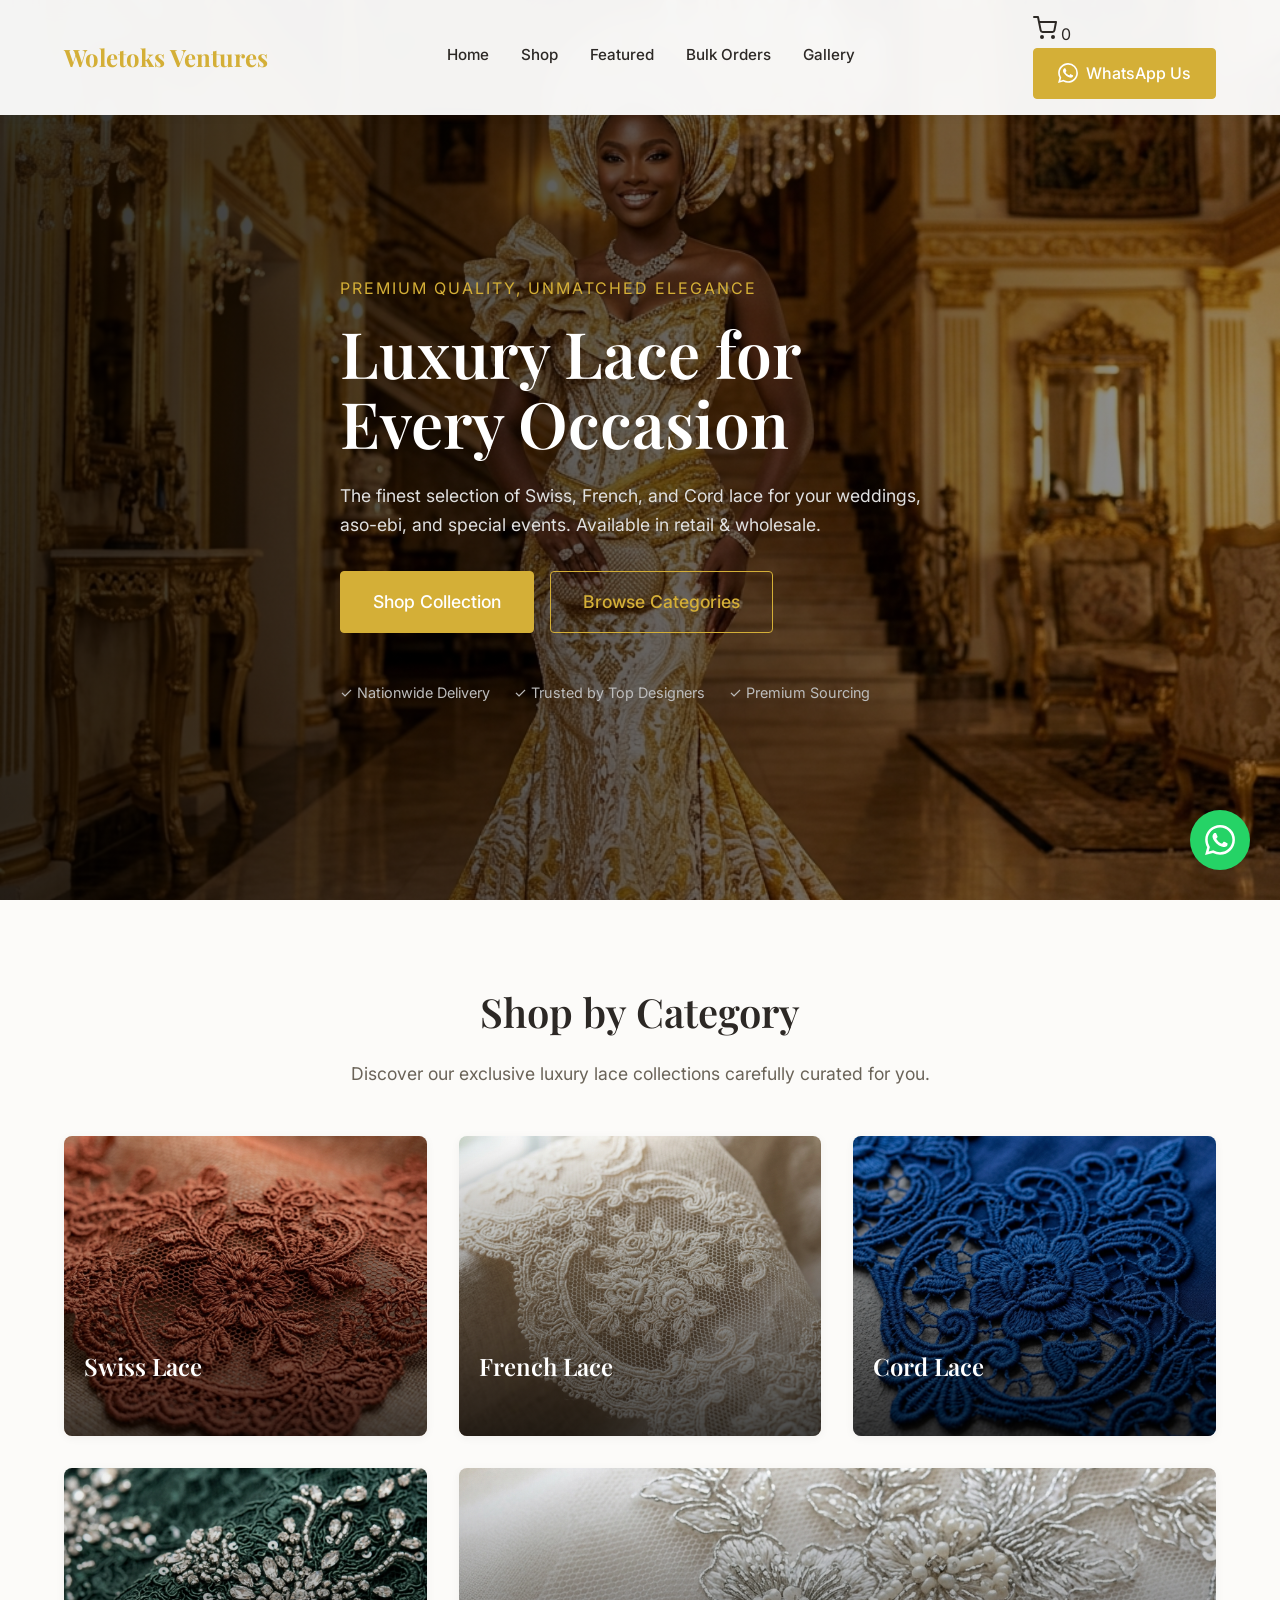
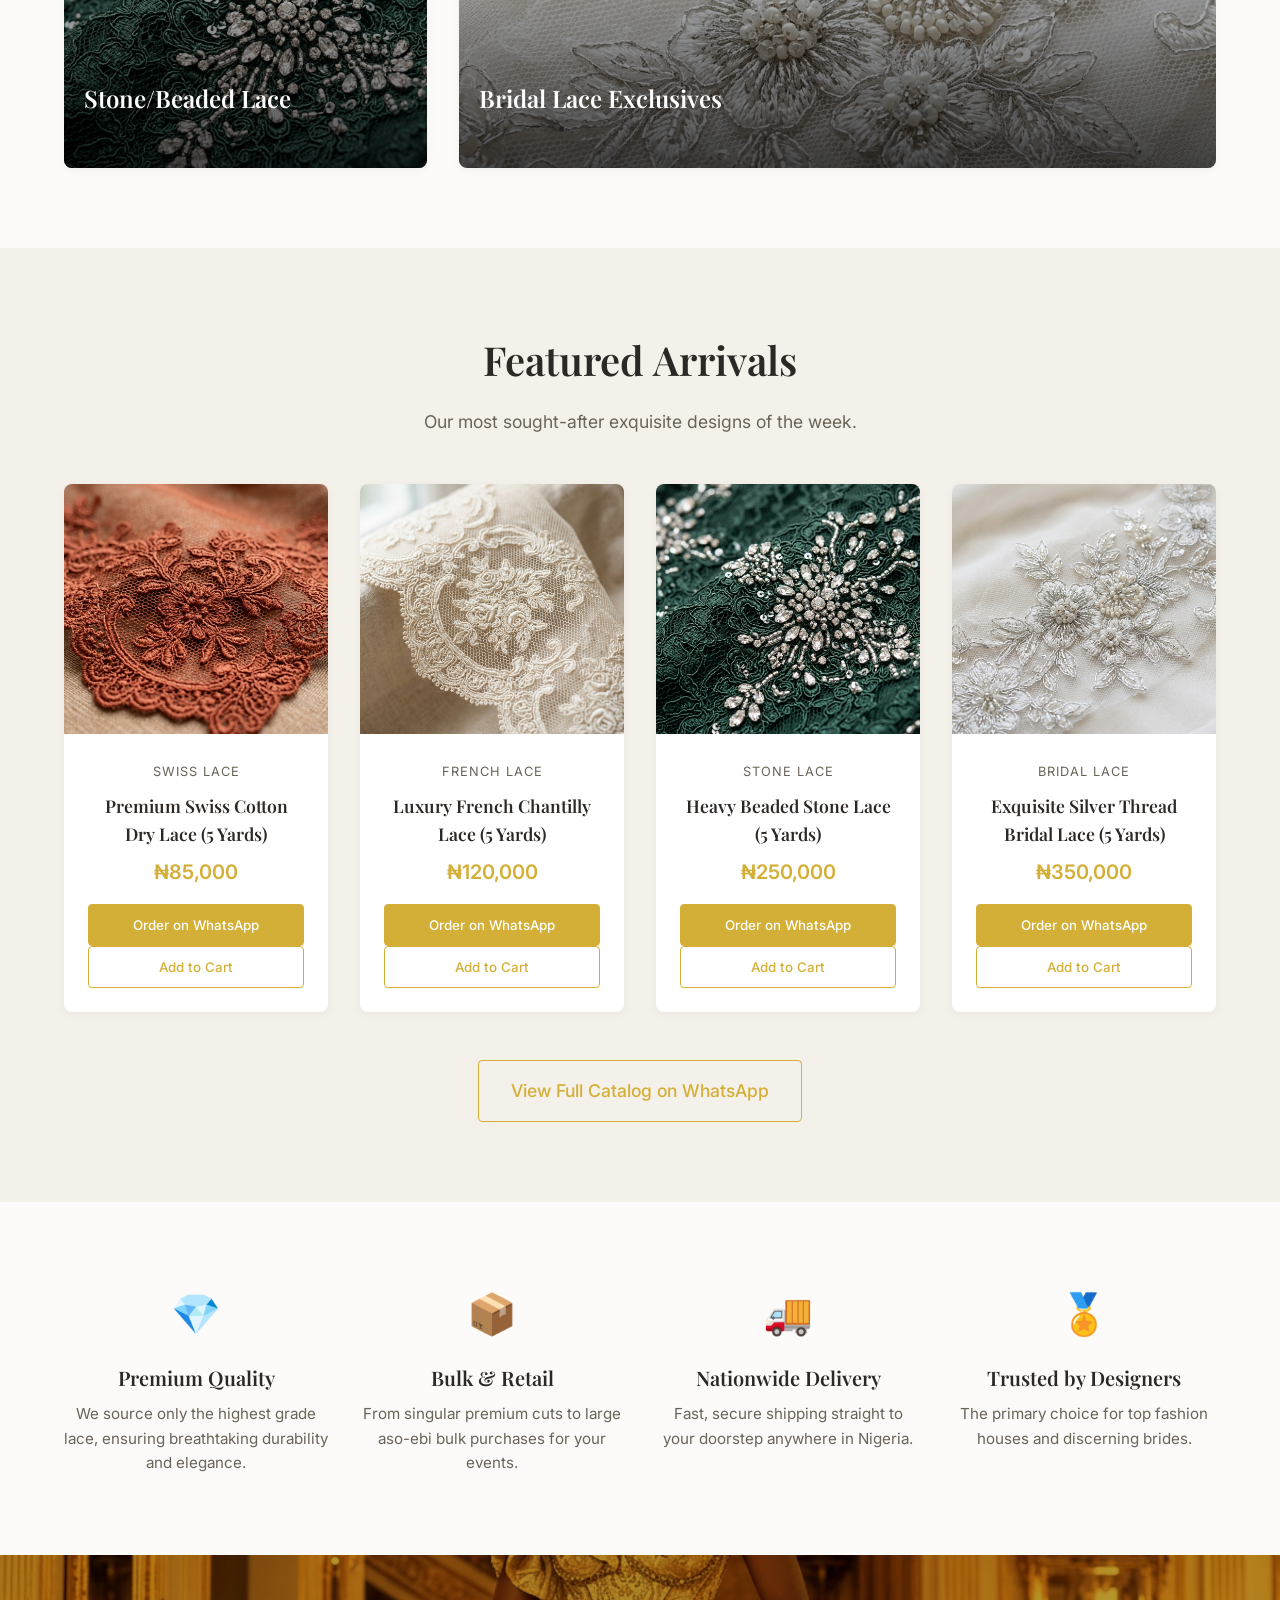
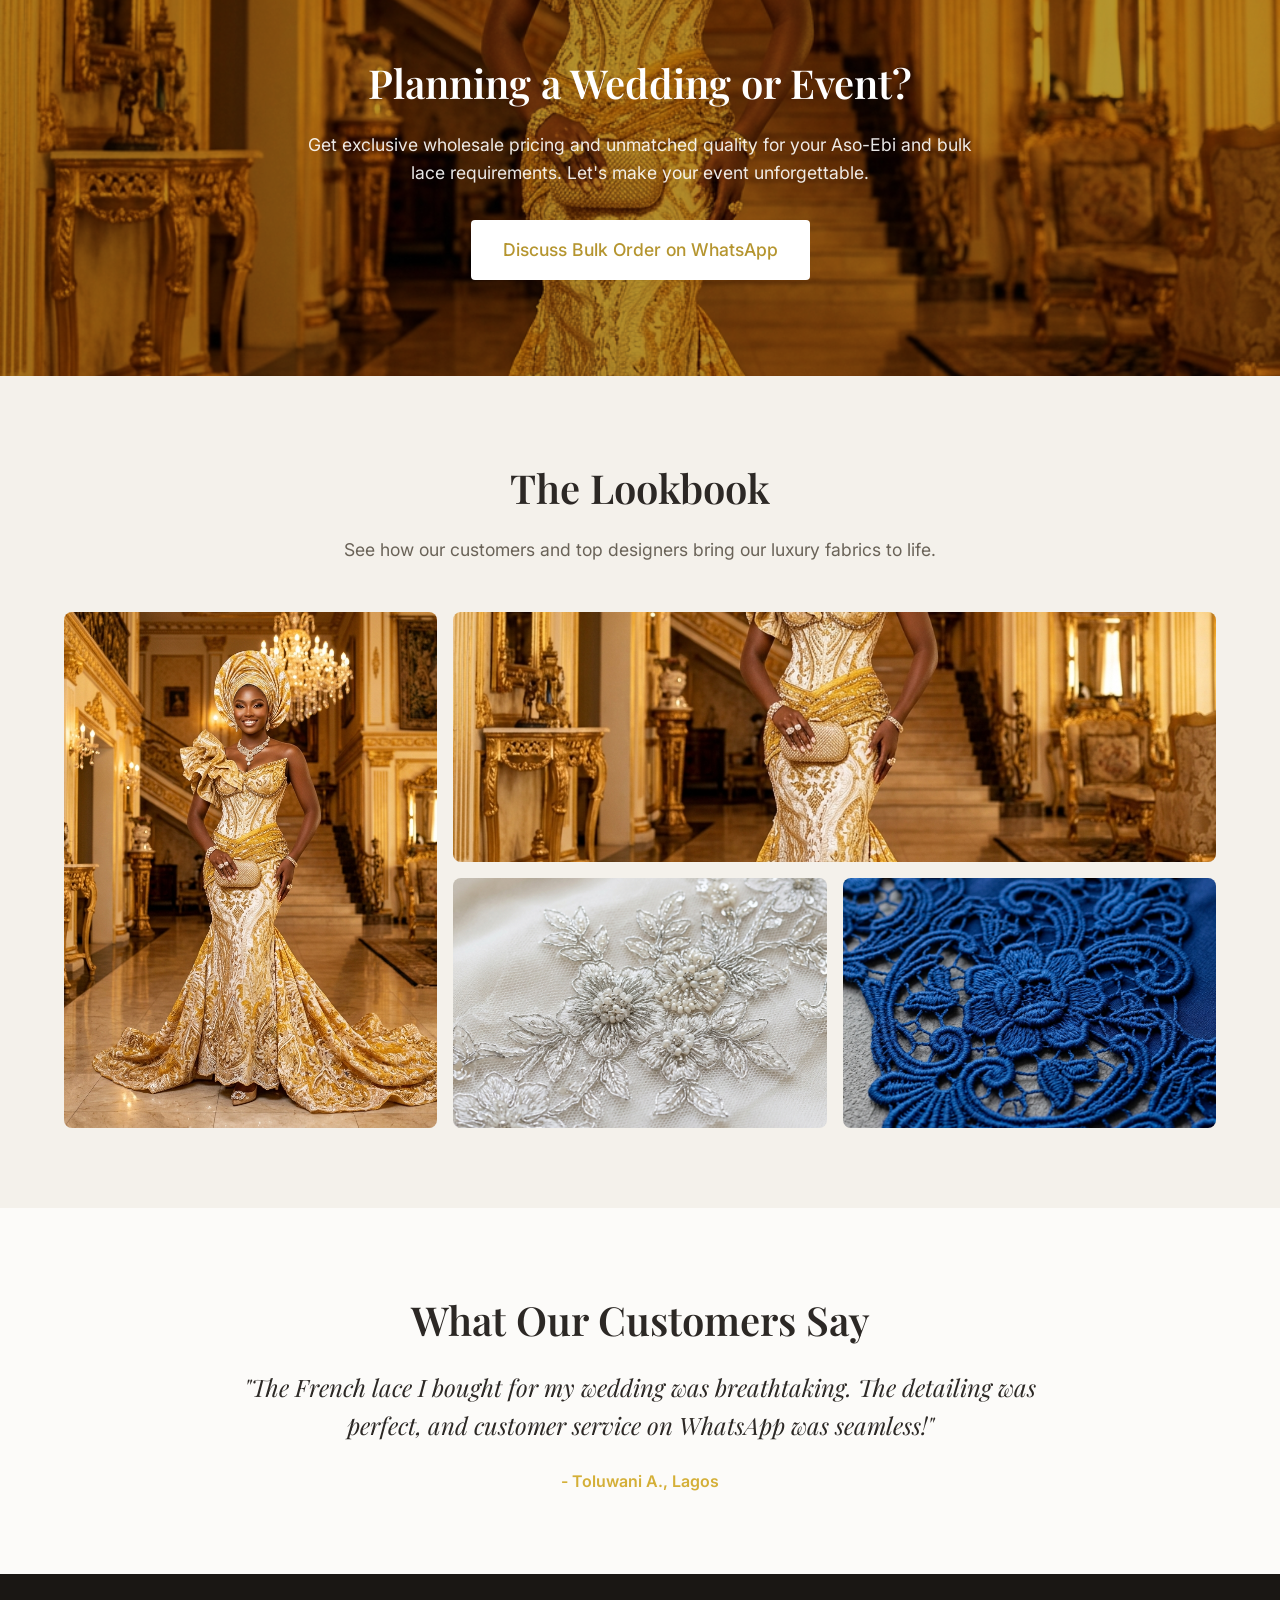
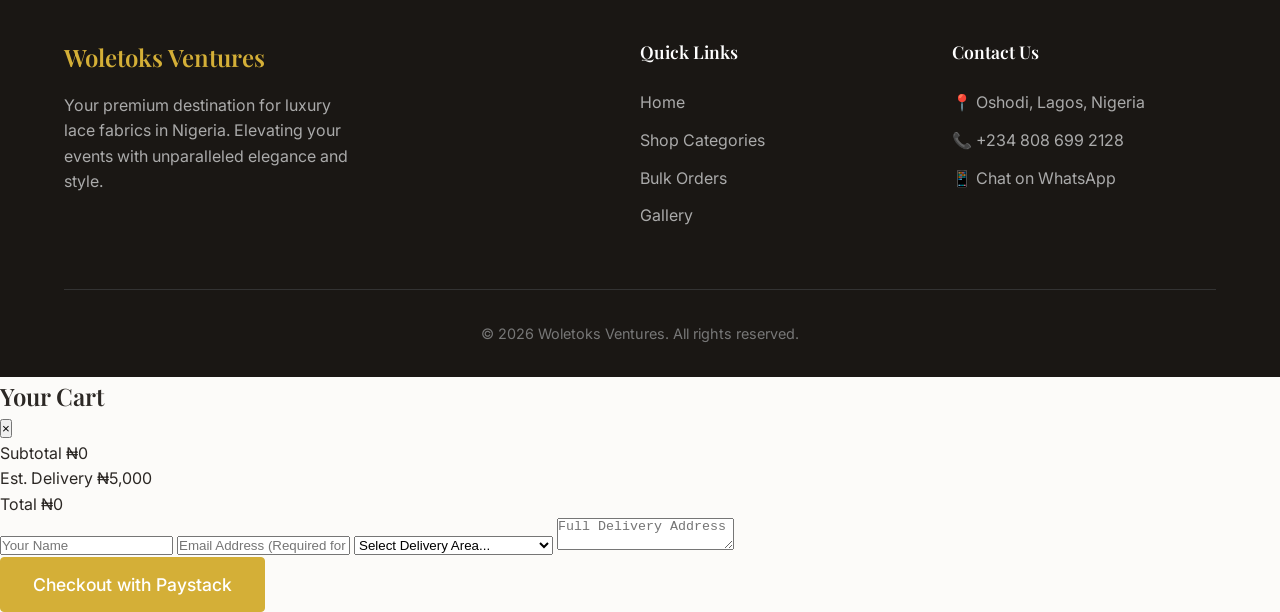
<file: index.html>
<!DOCTYPE html>
<html lang="en">
<head>
    <meta charset="UTF-8">
    <meta name="viewport" content="width=device-width, initial-scale=1.0">
    <meta name="description" content="Woletoks Ventures - Premium lace fabrics in Nigeria. Shop Swiss lace, French lace, Cord lace, and Bridal lace for weddings and Aso-ebi in Oshodi, Lagos.">
    <title>Woletoks Ventures | Luxury Lace Fabrics</title>
    
    <!-- Google Fonts -->
    <link rel="preconnect" href="https://fonts.googleapis.com">
    <link rel="preconnect" href="https://fonts.gstatic.com" crossorigin>
    <link href="https://fonts.googleapis.com/css2?family=Inter:wght@300;400;500;600&family=Playfair+Display:ital,wght@0,500;0,600;0,700;1,600&display=swap" rel="stylesheet">
    
    <!-- Styles -->
    <link rel="stylesheet" href="index.css?v=1.1">
</head>
<body>
    <!-- Navbar -->
    <header class="navbar">
        <div class="container nav-container">
            <a href="#" class="logo">Woletoks Ventures</a>
            <nav class="nav-links">
                <a href="#home">Home</a>
                <a href="#categories">Shop</a>
                <a href="#featured">Featured</a>
                <a href="#wholesale">Bulk Orders</a>
                <a href="#gallery">Gallery</a>
            </nav>
            <div class="nav-actions">
                <div class="cart-icon-btn" id="cart-open-btn">
                    <svg viewBox="0 0 24 24" width="24" height="24" fill="none" stroke="currentColor" stroke-width="2" stroke-linecap="round" stroke-linejoin="round"><circle cx="9" cy="21" r="1"></circle><circle cx="20" cy="21" r="1"></circle><path d="M1 1h4l2.68 13.39a2 2 0 0 0 2 1.61h9.72a2 2 0 0 0 2-1.61L23 6H6"></path></svg>
                    <span class="cart-badge" id="cart-badge">0</span>
                </div>
                <a href="https://wa.me/2348086992128?text=Hello%20Woletoks%20Ventures!%20I'm%20interested%20in%20your%20luxury%20lace%20fabrics." target="_blank" class="btn btn-primary nav-btn">
                    <svg viewBox="0 0 24 24" width="20" height="20" fill="currentColor" class="whatsapp-icon"><path d="M17.472 14.382c-.297-.149-1.758-.867-2.03-.967-.273-.099-.471-.148-.67.15-.197.297-.767.966-.94 1.164-.173.199-.347.223-.644.075-.297-.15-1.255-.463-2.39-1.475-.883-.788-1.48-1.761-1.653-2.059-.173-.297-.018-.458.13-.606.134-.133.298-.347.446-.52.149-.174.198-.298.298-.497.099-.198.05-.371-.025-.52-.075-.149-.669-1.612-.916-2.207-.242-.579-.487-.5-.669-.51a12.8 12.8 0 0 0-.571-.012c-.198 0-.52.074-.792.372-.272.297-1.04 1.016-1.04 2.479 0 1.462 1.065 2.875 1.213 3.074.149.198 2.096 3.2 5.077 4.487.709.306 1.262.489 1.694.625.712.227 1.36.195 1.871.118.571-.085 1.758-.719 2.006-1.413.248-.694.248-1.289.173-1.413-.074-.124-.272-.198-.57-.347m-5.421 7.403h-.004a9.87 9.87 0 0 1-5.031-1.378l-.361-.214-3.741.982.998-3.648-.235-.374a9.86 9.86 0 0 1-1.51-5.26c.001-5.45 4.436-9.884 9.888-9.884 2.64 0 5.122 1.03 6.988 2.898a9.825 9.825 0 0 1 2.893 6.994c-.003 5.45-4.437 9.884-9.885 9.884m8.413-18.297A11.815 11.815 0 0 0 12.05 0C5.495 0 .16 5.335.157 11.892c0 2.096.547 4.142 1.588 5.945L.057 24l6.305-1.654a11.882 11.882 0 0 0 5.683 1.448h.005c6.554 0 11.89-5.335 11.893-11.893a11.821 11.821 0 0 0-3.48-8.413z"/></svg>
                    WhatsApp Us
                </a>
            </div>
            <div class="mobile-menu-btn">
                <span></span>
                <span></span>
                <span></span>
            </div>
        </div>
    </header>

    <!-- Hero Section -->
    <section id="home" class="hero">
        <div class="hero-bg">
            <img src="assets/hero_asoebi.png" alt="Model wearing elegant lace aso-ebi">
            <div class="hero-overlay"></div>
        </div>
        <div class="container hero-content">
            <span class="hero-subtitle">Premium Quality, Unmatched Elegance</span>
            <h1 class="hero-title">Luxury Lace for Every Occasion</h1>
            <p class="hero-text">The finest selection of Swiss, French, and Cord lace for your weddings, aso-ebi, and special events. Available in retail & wholesale.</p>
            <div class="hero-cta">
                <a href="#featured" class="btn btn-primary btn-large">Shop Collection</a>
                <a href="#categories" class="btn btn-outline btn-large">Browse Categories</a>
            </div>
            <div class="hero-trust">
                <div class="trust-item">✓ Nationwide Delivery</div>
                <div class="trust-item">✓ Trusted by Top Designers</div>
                <div class="trust-item">✓ Premium Sourcing</div>
            </div>
        </div>
    </section>

    <!-- Categories Section -->
    <section id="categories" class="categories section">
        <div class="container">
            <div class="section-header text-center">
                <h2 class="section-title">Shop by Category</h2>
                <p class="section-subtitle">Discover our exclusive luxury lace collections carefully curated for you.</p>
            </div>
            
            <div class="categories-grid">
                <a href="#featured" class="category-card" data-category="swiss">
                    <img src="assets/category_swiss.png" alt="Swiss Lace">
                    <div class="category-info">
                        <h3>Swiss Lace</h3>
                        <span>Explore Collection ➔</span>
                    </div>
                </a>
                <a href="#featured" class="category-card" data-category="french">
                    <img src="assets/category_french.png" alt="French Lace">
                    <div class="category-info">
                        <h3>French Lace</h3>
                        <span>Explore Collection ➔</span>
                    </div>
                </a>
                <a href="#featured" class="category-card" data-category="cord">
                    <img src="assets/category_cord.png" alt="Cord Lace">
                    <div class="category-info">
                        <h3>Cord Lace</h3>
                        <span>Explore Collection ➔</span>
                    </div>
                </a>
                <a href="#featured" class="category-card" data-category="stone">
                    <img src="assets/category_stone.png" alt="Stone Lace">
                    <div class="category-info">
                        <h3>Stone/Beaded Lace</h3>
                        <span>Explore Collection ➔</span>
                    </div>
                </a>
                <a href="#featured" class="category-card category-wide" data-category="bridal">
                    <img src="assets/category_bridal.png" alt="Bridal Lace">
                    <div class="category-info">
                        <h3>Bridal Lace Exclusives</h3>
                        <span>Explore Collection ➔</span>
                    </div>
                </a>
            </div>
        </div>
    </section>

    <!-- Featured Products -->
    <section id="featured" class="featured section bg-light">
        <div class="container">
            <div class="section-header text-center">
                <h2 class="section-title">Featured Arrivals</h2>
                <p class="section-subtitle">Our most sought-after exquisite designs of the week.</p>
            </div>

            <div class="product-grid">
                <!-- Product 1 -->
                <div class="product-card">
                    <div class="product-img">
                        <img src="assets/category_swiss.png" alt="Premium Swiss Cotton Dry Lace">
                    </div>
                    <div class="product-details">
                        <span class="product-cat">Swiss Lace</span>
                        <h4 class="product-title">Premium Swiss Cotton Dry Lace (5 Yards)</h4>
                        <p class="product-price">₦85,000</p>
                        <div class="product-actions">
                            <button class="btn btn-primary product-btn wa-order-btn" data-product="Premium Swiss Cotton Dry Lace (5 Yards)" data-price="₦85,000">Order on WhatsApp</button>
                            <button class="btn btn-outline product-btn add-to-cart-btn" data-id="p1" data-product="Premium Swiss Cotton Dry Lace (5 Yards)" data-price="85000" data-img="assets/category_swiss.png">Add to Cart</button>
                        </div>
                    </div>
                </div>

                <!-- Product 2 -->
                <div class="product-card">
                    <div class="product-img">
                        <img src="assets/category_french.png" alt="Luxury French Chantilly Lace">
                    </div>
                    <div class="product-details">
                        <span class="product-cat">French Lace</span>
                        <h4 class="product-title">Luxury French Chantilly Lace (5 Yards)</h4>
                        <p class="product-price">₦120,000</p>
                        <div class="product-actions">
                            <button class="btn btn-primary product-btn wa-order-btn" data-product="Luxury French Chantilly Lace (5 Yards)" data-price="₦120,000">Order on WhatsApp</button>
                            <button class="btn btn-outline product-btn add-to-cart-btn" data-id="p2" data-product="Luxury French Chantilly Lace (5 Yards)" data-price="120000" data-img="assets/category_french.png">Add to Cart</button>
                        </div>
                    </div>
                </div>

                <!-- Product 3 -->
                <div class="product-card">
                    <div class="product-img">
                        <img src="assets/category_stone.png" alt="Heavy Beaded Stone Lace">
                    </div>
                    <div class="product-details">
                        <span class="product-cat">Stone Lace</span>
                        <h4 class="product-title">Heavy Beaded Stone Lace (5 Yards)</h4>
                        <p class="product-price">₦250,000</p>
                        <div class="product-actions">
                            <button class="btn btn-primary product-btn wa-order-btn" data-product="Heavy Beaded Stone Lace (5 Yards)" data-price="₦250,000">Order on WhatsApp</button>
                            <button class="btn btn-outline product-btn add-to-cart-btn" data-id="p3" data-product="Heavy Beaded Stone Lace (5 Yards)" data-price="250000" data-img="assets/category_stone.png">Add to Cart</button>
                        </div>
                    </div>
                </div>

                <!-- Product 4 -->
                <div class="product-card">
                    <div class="product-img">
                        <img src="assets/category_bridal.png" alt="Exquisite Silver Thread Bridal Lace">
                    </div>
                    <div class="product-details">
                        <span class="product-cat">Bridal Lace</span>
                        <h4 class="product-title">Exquisite Silver Thread Bridal Lace (5 Yards)</h4>
                        <p class="product-price">₦350,000</p>
                        <div class="product-actions">
                            <button class="btn btn-primary product-btn wa-order-btn" data-product="Exquisite Silver Thread Bridal Lace (5 Yards)" data-price="₦350,000">Order on WhatsApp</button>
                            <button class="btn btn-outline product-btn add-to-cart-btn" data-id="p4" data-product="Exquisite Silver Thread Bridal Lace (5 Yards)" data-price="350000" data-img="assets/category_bridal.png">Add to Cart</button>
                        </div>
                    </div>
                </div>
            </div>
            
            <div class="text-center mt-lg">
                <a href="https://wa.me/2348086992128?text=Hello%20Woletoks%20Ventures!%20Can%20I%20see%20more%20of%20your%20available%20lace%20designs?" target="_blank" class="btn btn-outline btn-large">View Full Catalog on WhatsApp</a>
            </div>
        </div>
    </section>

    <!-- Why Choose Us -->
    <section class="features section">
        <div class="container">
            <div class="features-grid">
                <div class="feature-item">
                    <div class="feature-icon">💎</div>
                    <h3 class="feature-title">Premium Quality</h3>
                    <p class="feature-desc">We source only the highest grade lace, ensuring breathtaking durability and elegance.</p>
                </div>
                <div class="feature-item">
                    <div class="feature-icon">📦</div>
                    <h3 class="feature-title">Bulk & Retail</h3>
                    <p class="feature-desc">From singular premium cuts to large aso-ebi bulk purchases for your events.</p>
                </div>
                <div class="feature-item">
                    <div class="feature-icon">🚚</div>
                    <h3 class="feature-title">Nationwide Delivery</h3>
                    <p class="feature-desc">Fast, secure shipping straight to your doorstep anywhere in Nigeria.</p>
                </div>
                <div class="feature-item">
                    <div class="feature-icon">🏅</div>
                    <h3 class="feature-title">Trusted by Designers</h3>
                    <p class="feature-desc">The primary choice for top fashion houses and discerning brides.</p>
                </div>
            </div>
        </div>
    </section>

    <!-- Wholesale / Bulk Orders Banner -->
    <section id="wholesale" class="wholesale section">
        <div class="container text-center wholesale-content">
            <h2 class="wholesale-title">Planning a Wedding or Event?</h2>
            <p class="wholesale-text">Get exclusive wholesale pricing and unmatched quality for your Aso-Ebi and bulk lace requirements. Let's make your event unforgettable.</p>
            <a href="https://wa.me/2348086992128?text=Hello!%20I%20would%20like%20to%20inquire%20about%20a%20bulk/aso-ebi%20lace%20order." target="_blank" class="btn btn-white btn-large">Discuss Bulk Order on WhatsApp</a>
        </div>
    </section>

    <!-- Gallery / Lookbook -->
    <section id="gallery" class="gallery section bg-light">
        <div class="container">
            <div class="section-header text-center">
                <h2 class="section-title">The Lookbook</h2>
                <p class="section-subtitle">See how our customers and top designers bring our luxury fabrics to life.</p>
            </div>
            
            <div class="gallery-grid">
                <img src="assets/hero_asoebi.png" alt="Aso Ebi style 1" class="gallery-img g-tall">
                <img src="assets/gallery_1.png" alt="Aso Ebi style 2" class="gallery-img g-wide">
                <img src="assets/category_bridal.png" alt="Bridal style" class="gallery-img">
                <img src="assets/category_cord.png" alt="Cord lace style" class="gallery-img">
            </div>
        </div>
    </section>

    <!-- Testimonials -->
    <section class="testimonials section">
        <div class="container text-center">
            <h2 class="section-title">What Our Customers Say</h2>
            <div class="testimonial-slider">
                <div class="testimonial-item">
                    <p class="testimonial-quote">"The French lace I bought for my wedding was breathtaking. The detailing was perfect, and customer service on WhatsApp was seamless!"</p>
                    <div class="testimonial-author">- Toluwani A., Lagos</div>
                </div>
            </div>
        </div>
    </section>

    <!-- Footer -->
    <footer class="footer">
        <div class="container">
            <div class="footer-grid">
                <div class="footer-col">
                    <h3 class="footer-brand">Woletoks Ventures</h3>
                    <p class="footer-desc">Your premium destination for luxury lace fabrics in Nigeria. Elevating your events with unparalleled elegance and style.</p>
                </div>
                <div class="footer-col">
                    <h4>Quick Links</h4>
                    <ul>
                        <li><a href="#home">Home</a></li>
                        <li><a href="#categories">Shop Categories</a></li>
                        <li><a href="#wholesale">Bulk Orders</a></li>
                        <li><a href="#gallery">Gallery</a></li>
                    </ul>
                </div>
                <div class="footer-col">
                    <h4>Contact Us</h4>
                    <ul>
                        <li>📍 Oshodi, Lagos, Nigeria</li>
                        <li>📞 +234 808 699 2128</li>
                        <li>📱 <a href="https://wa.me/2348086992128" target="_blank">Chat on WhatsApp</a></li>
                    </ul>
                </div>
            </div>
            <div class="footer-bottom">
                <p>&copy; 2026 Woletoks Ventures. All rights reserved.</p>
            </div>
        </div>
    </footer>

    <!-- Floating WhatsApp Button -->
    <a href="https://wa.me/2348086992128?text=Hello%20Woletoks%20Ventures!%20I'm%20interested%20in%20your%20luxury%20lace%20fabrics." target="_blank" class="floating-wa" aria-label="Chat on WhatsApp">
        <svg viewBox="0 0 24 24" width="30" height="30" fill="currentColor"><path d="M17.472 14.382c-.297-.149-1.758-.867-2.03-.967-.273-.099-.471-.148-.67.15-.197.297-.767.966-.94 1.164-.173.199-.347.223-.644.075-.297-.15-1.255-.463-2.39-1.475-.883-.788-1.48-1.761-1.653-2.059-.173-.297-.018-.458.13-.606.134-.133.298-.347.446-.52.149-.174.198-.298.298-.497.099-.198.05-.371-.025-.52-.075-.149-.669-1.612-.916-2.207-.242-.579-.487-.5-.669-.51a12.8 12.8 0 0 0-.571-.012c-.198 0-.52.074-.792.372-.272.297-1.04 1.016-1.04 2.479 0 1.462 1.065 2.875 1.213 3.074.149.198 2.096 3.2 5.077 4.487.709.306 1.262.489 1.694.625.712.227 1.36.195 1.871.118.571-.085 1.758-.719 2.006-1.413.248-.694.248-1.289.173-1.413-.074-.124-.272-.198-.57-.347m-5.421 7.403h-.004a9.87 9.87 0 0 1-5.031-1.378l-.361-.214-3.741.982.998-3.648-.235-.374a9.86 9.86 0 0 1-1.51-5.26c.001-5.45 4.436-9.884 9.888-9.884 2.64 0 5.122 1.03 6.988 2.898a9.825 9.825 0 0 1 2.893 6.994c-.003 5.45-4.437 9.884-9.885 9.884m8.413-18.297A11.815 11.815 0 0 0 12.05 0C5.495 0 .16 5.335.157 11.892c0 2.096.547 4.142 1.588 5.945L.057 24l6.305-1.654a11.882 11.882 0 0 0 5.683 1.448h.005c6.554 0 11.89-5.335 11.893-11.893a11.821 11.821 0 0 0-3.48-8.413z"/></svg>
    </a>

    <!-- Overlay for mobile menu and cart -->
    <div class="menu-overlay"></div>

    <!-- Shopping Cart Sidebar -->
    <div class="cart-sidebar" id="cart-sidebar">
        <div class="cart-header">
            <h2>Your Cart</h2>
            <button class="cart-close-btn" id="cart-close-btn">&times;</button>
        </div>
        <div class="cart-items" id="cart-items">
            <!-- Items will be injected here via JS -->
        </div>
        <div class="cart-footer">
            <div class="cart-summary-line">
                <span>Subtotal</span>
                <span id="cart-subtotal">₦0</span>
            </div>
            <div class="cart-summary-line">
                <span>Est. Delivery</span>
                <span id="cart-delivery">₦5,000</span>
            </div>
            <div class="cart-summary-line total">
                <span>Total</span>
                <span id="cart-total">₦0</span>
            </div>
            
            <div class="cart-checkout-form">
                <input type="text" id="customer-name" placeholder="Your Name" required>
                <input type="email" id="customer-email" placeholder="Email Address (Required for Payment)" required>
                <select id="delivery-zone" required>
                    <option value="" disabled selected>Select Delivery Area...</option>
                    <option value="1500" data-label="Oshodi & Immediate Environs">Oshodi & Immediate Environs</option>
                    <option value="2500" data-label="Lagos Mainland">Lagos Mainland</option>
                    <option value="3500" data-label="Lagos Island/Lekki/Ajah">Lagos Island / Lekki / Ajah</option>
                    <option value="5000" data-label="South West States">South West States</option>
                    <option value="7500" data-label="Other States in Nigeria">Other States in Nigeria</option>
                </select>
                <textarea id="customer-address" placeholder="Full Delivery Address" rows="2" required></textarea>
            </div>
            <button class="btn btn-primary btn-large cart-checkout-btn" id="cart-checkout-btn">Checkout with Paystack</button>
        </div>
    </div>

    <script src="https://js.paystack.co/v1/inline.js"></script>
    <script src="app.js?v=1.1"></script>
</body>
</html>
</file>
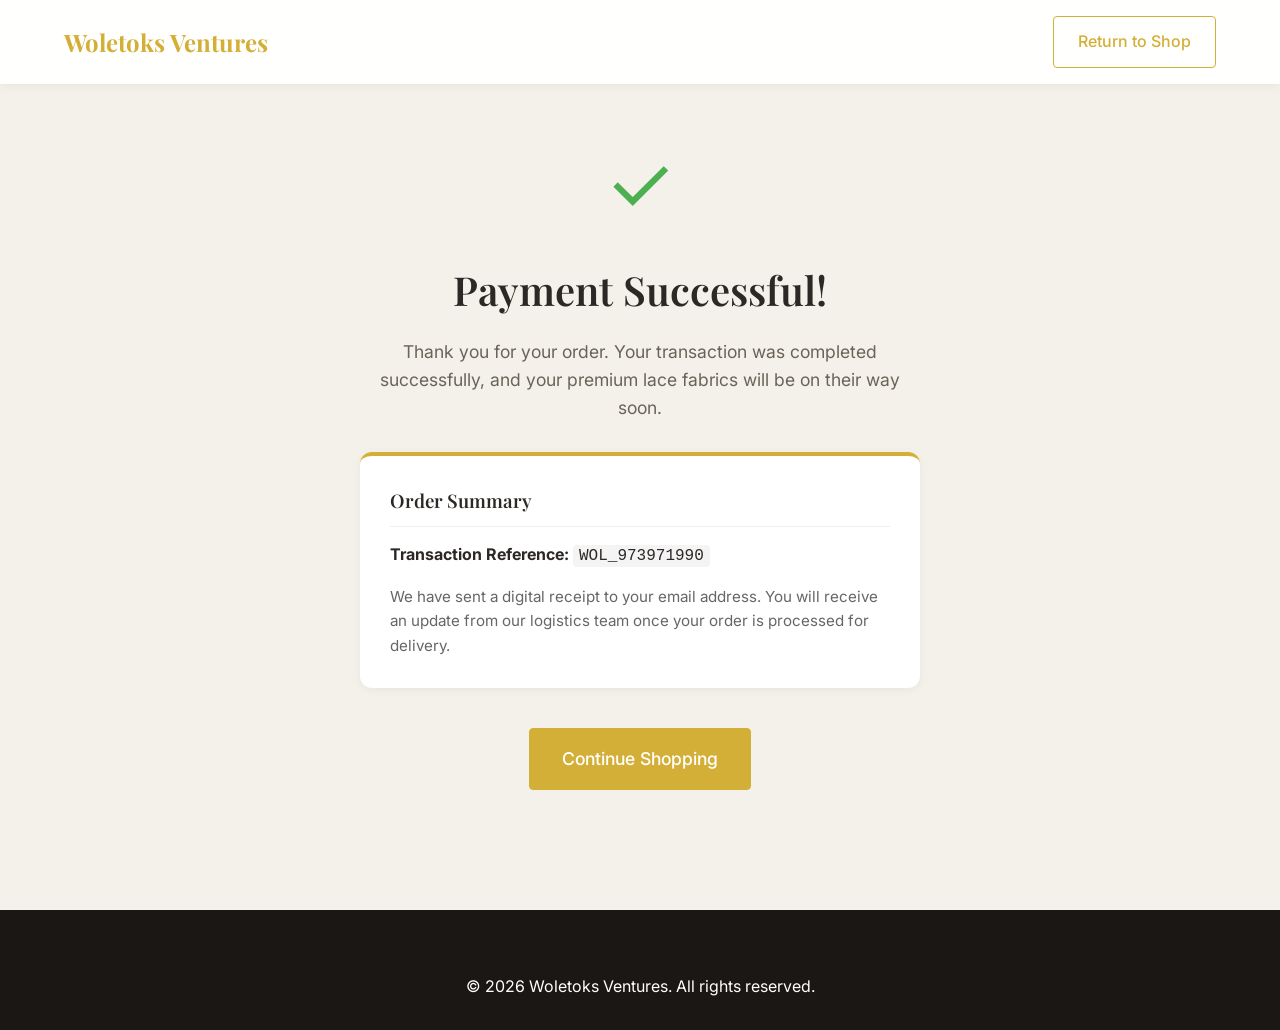
<file: success.html>
<!DOCTYPE html>
<html lang="en">
<head>
    <meta charset="UTF-8">
    <meta name="viewport" content="width=device-width, initial-scale=1.0">
    <title>Payment Successful | Woletoks Ventures</title>
    <!-- Google Fonts -->
    <link rel="preconnect" href="https://fonts.googleapis.com">
    <link rel="preconnect" href="https://fonts.gstatic.com" crossorigin>
    <link href="https://fonts.googleapis.com/css2?family=Inter:wght@300;400;500;600&family=Playfair+Display:ital,wght@0,500;0,600;0,700;1,600&display=swap" rel="stylesheet">
    <!-- Styles -->
    <link rel="stylesheet" href="index.css">
</head>
<body class="bg-light">
    <!-- Navbar -->
    <header class="navbar">
        <div class="container nav-container">
            <a href="index.html" class="logo">Woletoks Ventures</a>
            <div class="nav-actions">
                <a href="index.html" class="btn btn-outline">Return to Shop</a>
            </div>
        </div>
    </header>

    <!-- Success Content -->
    <section class="section" style="min-height: 80vh; display: flex; align-items: center;">
        <div class="container text-center" style="max-width: 600px; margin: 0 auto; padding: 40px 20px;">
            <div style="font-size: 80px; color: #4CAF50; margin-bottom: 10px;">✓</div>
            <h1 class="section-title">Payment Successful!</h1>
            <p class="section-subtitle" style="margin-bottom: 30px;">Thank you for your order. Your transaction was completed successfully, and your premium lace fabrics will be on their way soon.</p>
            
            <div style="background: white; padding: 30px; border-radius: 12px; box-shadow: var(--shadow-sm); text-align: left; margin-bottom: 40px; border-top: 4px solid var(--primary-color);">
                <h3 style="margin-bottom: 15px; border-bottom: 1px solid #eee; padding-bottom: 10px; font-family: 'Playfair Display', serif;">Order Summary</h3>
                <p style="margin-bottom: 8px;"><strong>Transaction Reference:</strong> <span id="ref-display" style="font-family: monospace; background: #f4f4f4; padding: 2px 6px; border-radius: 4px;">Loading...</span></p>
                <p style="font-size: 0.95em; color: #666; line-height: 1.6; margin-top: 15px;">
                    We have sent a digital receipt to your email address. You will receive an update from our logistics team once your order is processed for delivery.
                </p>
            </div>

            <a href="index.html" class="btn btn-primary btn-large">Continue Shopping</a>
        </div>
    </section>

    <!-- Footer -->
    <footer class="footer">
        <div class="container text-center">
            <p>&copy; 2026 Woletoks Ventures. All rights reserved.</p>
        </div>
    </footer>

    <script>
        // Get reference from URL parameters
        const urlParams = new URLSearchParams(window.location.search);
        const ref = urlParams.get('reference');
        if(ref) {
            document.getElementById('ref-display').textContent = ref;
        } else {
            document.getElementById('ref-display').textContent = "WOL_" + Math.floor(Math.random() * 1000000000); // Demo fallback
        }
    </script>
</body>
</html>
</file>
<file: index.css>
/* =========================================
   CSS Variables & Resets
   ========================================= */
:root {
    --primary-color: #d4af37; /* Luxury Gold */
    --primary-dark: #b5952f;
    --text-dark: #2c2825; /* Earthy Dark */
    --text-light: #6a6358;
    --bg-color: #fcfbf9; /* Warm White/Cream */
    --bg-light: #f4f1eb;
    --white: #ffffff;
    
    --font-heading: 'Playfair Display', serif;
    --font-body: 'Inter', sans-serif;
    
    --transition: all 0.3s ease-in-out;
    --shadow-sm: 0 2px 10px rgba(0, 0, 0, 0.05);
    --shadow-md: 0 10px 30px rgba(0, 0, 0, 0.08);
}

* {
    margin: 0;
    padding: 0;
    box-sizing: border-box;
}

html {
    scroll-behavior: smooth;
    font-size: 16px;
}

body {
    font-family: var(--font-body);
    background-color: var(--bg-color);
    color: var(--text-dark);
    line-height: 1.6;
    overflow-x: hidden;
}

a {
    text-decoration: none;
    color: inherit;
}

img {
    max-width: 100%;
    height: auto;
    display: block;
}

.container {
    width: 90%;
    max-width: 1200px;
    margin: 0 auto;
}

.section {
    padding: 5rem 0;
}

.bg-light {
    background-color: var(--bg-light);
}

.text-center {
    text-align: center;
}

.mt-lg {
    margin-top: 3rem;
}

h1, h2, h3, h4, .logo {
    font-family: var(--font-heading);
    font-weight: 600;
}

/* =========================================
   Typography & Buttons
   ========================================= */
.section-title {
    font-size: 2.5rem;
    margin-bottom: 1rem;
    color: var(--text-dark);
}

.section-subtitle {
    font-size: 1.1rem;
    color: var(--text-light);
    max-width: 600px;
    margin: 0 auto 3rem;
}

.btn {
    display: inline-flex;
    align-items: center;
    justify-content: center;
    padding: 0.75rem 1.5rem;
    border-radius: 4px;
    font-weight: 500;
    transition: var(--transition);
    cursor: pointer;
    border: none;
    font-family: var(--font-body);
}

.btn-large {
    padding: 1rem 2rem;
    font-size: 1.1rem;
}

.btn-primary {
    background-color: var(--primary-color);
    color: var(--white);
    border: 1px solid var(--primary-color);
}

.btn-primary:hover {
    background-color: var(--primary-dark);
    border-color: var(--primary-dark);
}

.btn-outline {
    background-color: transparent;
    color: var(--primary-color);
    border: 1px solid var(--primary-color);
}

.btn-outline:hover {
    background-color: var(--primary-color);
    color: var(--white);
}

.btn-white {
    background-color: var(--white);
    color: var(--primary-dark);
}

.btn-white:hover {
    background-color: transparent;
    color: var(--white);
    border: 1px solid var(--white);
}

/* =========================================
   Navbar
   ========================================= */
.navbar {
    position: fixed;
    top: 0;
    left: 0;
    width: 100%;
    background-color: rgba(255, 255, 255, 0.95);
    backdrop-filter: blur(10px);
    z-index: 1000;
    box-shadow: var(--shadow-sm);
    padding: 1rem 0;
    transition: var(--transition);
}

.nav-container {
    display: flex;
    justify-content: space-between;
    align-items: center;
}

.logo {
    font-size: 1.5rem;
    color: var(--primary-color);
    font-weight: 700;
}

.nav-links {
    display: flex;
    gap: 2rem;
}

.nav-links a {
    font-size: 0.95rem;
    font-weight: 500;
    position: relative;
    padding-bottom: 5px;
}

.nav-links a::after {
    content: '';
    position: absolute;
    bottom: 0;
    left: 0;
    width: 0%;
    height: 2px;
    background-color: var(--primary-color);
    transition: var(--transition);
}

.nav-links a:hover::after {
    width: 100%;
}

.nav-btn {
    gap: 0.5rem;
}

.mobile-menu-btn {
    display: none;
    flex-direction: column;
    gap: 5px;
    cursor: pointer;
    z-index: 1001;
}

.mobile-menu-btn span {
    width: 25px;
    height: 2px;
    background-color: var(--text-dark);
    transition: var(--transition);
}

/* =========================================
   Hero Section
   ========================================= */
.hero {
    position: relative;
    height: 100vh;
    min-height: 600px;
    display: flex;
    align-items: center;
    padding-top: 80px; /* Offset for navbar */
    overflow: hidden;
}

.hero-bg {
    position: absolute;
    top: 0;
    left: 0;
    width: 100%;
    height: 100%;
    z-index: -1;
}

.hero-bg img {
    width: 100%;
    height: 100%;
    object-fit: cover;
    object-position: center 20%;
}

.hero-overlay {
    position: absolute;
    top: 0;
    left: 0;
    width: 100%;
    height: 100%;
    background: linear-gradient(to right, rgba(0,0,0,0.8) 0%, rgba(0,0,0,0.4) 100%);
}

.hero-content {
    color: var(--white);
    max-width: 600px;
}

.hero-subtitle {
    font-size: 1rem;
    text-transform: uppercase;
    letter-spacing: 2px;
    color: var(--primary-color);
    margin-bottom: 1rem;
    display: block;
}

.hero-title {
    font-size: 4rem;
    line-height: 1.1;
    margin-bottom: 1.5rem;
}

.hero-text {
    font-size: 1.1rem;
    margin-bottom: 2rem;
    color: #e0e0e0;
}

.hero-cta {
    display: flex;
    gap: 1rem;
    margin-bottom: 3rem;
}

.hero-trust {
    display: flex;
    gap: 1.5rem;
    font-size: 0.9rem;
    color: #bdbdbd;
}

/* =========================================
   Categories Grid
   ========================================= */
.categories-grid {
    display: grid;
    grid-template-columns: repeat(auto-fit, minmax(280px, 1fr));
    gap: 2rem;
}

.category-wide {
    grid-column: span 2;
}

.category-card {
    position: relative;
    height: 300px;
    border-radius: 8px;
    overflow: hidden;
    cursor: pointer;
    box-shadow: var(--shadow-sm);
}

.category-card img {
    width: 100%;
    height: 100%;
    object-fit: cover;
    transition: transform 0.5s ease;
}

.category-card::after {
    content: '';
    position: absolute;
    top: 0;
    left: 0;
    width: 100%;
    height: 100%;
    background: linear-gradient(to top, rgba(0,0,0,0.7) 0%, rgba(0,0,0,0) 100%);
}

.category-info {
    position: absolute;
    bottom: 20px;
    left: 20px;
    z-index: 2;
    color: var(--white);
}

.category-info h3 {
    font-size: 1.5rem;
    margin-bottom: 5px;
}

.category-info span {
    font-size: 0.9rem;
    color: var(--primary-color);
    opacity: 0;
    transform: translateY(10px);
    transition: var(--transition);
    display: inline-block;
}

.category-card:hover img {
    transform: scale(1.05);
}

.category-card:hover .category-info span {
    opacity: 1;
    transform: translateY(0);
}

/* =========================================
   Featured Products
   ========================================= */
.product-grid {
    display: grid;
    grid-template-columns: repeat(auto-fit, minmax(250px, 1fr));
    gap: 2rem;
}

.product-card {
    background: var(--white);
    border-radius: 8px;
    overflow: hidden;
    box-shadow: var(--shadow-sm);
    transition: var(--transition);
}

.product-card:hover {
    box-shadow: var(--shadow-md);
    transform: translateY(-5px);
}

.product-img {
    height: 250px;
    overflow: hidden;
}

.product-img img {
    width: 100%;
    height: 100%;
    object-fit: cover;
    transition: transform 0.5s ease;
}

.product-card:hover .product-img img {
    transform: scale(1.05);
}

.product-details {
    padding: 1.5rem;
    text-align: center;
}

.product-cat {
    font-size: 0.8rem;
    color: var(--text-light);
    text-transform: uppercase;
    letter-spacing: 1px;
}

.product-title {
    font-size: 1.1rem;
    margin: 0.5rem 0;
    color: var(--text-dark);
}

.product-price {
    font-size: 1.25rem;
    font-weight: 600;
    color: var(--primary-color);
    margin-bottom: 1rem;
}

.product-btn {
    width: 100%;
}

/* =========================================
   Features / Why Choose Us
   ========================================= */
.features-grid {
    display: grid;
    grid-template-columns: repeat(auto-fit, minmax(220px, 1fr));
    gap: 2rem;
    text-align: center;
}

.feature-icon {
    font-size: 2.5rem;
    margin-bottom: 1rem;
}

.feature-title {
    font-size: 1.25rem;
    margin-bottom: 0.5rem;
}

.feature-desc {
    color: var(--text-light);
    font-size: 0.95rem;
}

/* =========================================
   Gallery Section
   ========================================= */
.gallery-grid {
    display: grid;
    grid-template-columns: repeat(3, 1fr);
    grid-auto-rows: 250px;
    gap: 1rem;
}

.gallery-img {
    width: 100%;
    height: 100%;
    object-fit: cover;
    border-radius: 8px;
}

.g-tall {
    grid-row: span 2;
}

.g-wide {
    grid-column: span 2;
}

/* =========================================
   Wholesale Banner
   ========================================= */
.wholesale {
    background-color: var(--primary-dark);
    color: var(--white);
    padding: 6rem 0;
    position: relative;
    background-image: url('assets/hero_asoebi.png');
    background-size: cover;
    background-position: center;
    background-blend-mode: multiply;
}

.wholesale-content {
    max-width: 700px;
    position: relative;
    z-index: 2;
}

.wholesale-title {
    font-size: 2.5rem;
    margin-bottom: 1rem;
    color: var(--white);
}

.wholesale-text {
    font-size: 1.1rem;
    margin-bottom: 2rem;
    opacity: 0.9;
}

/* =========================================
   Testimonials
   ========================================= */
.testimonial-item {
    max-width: 800px;
    margin: 0 auto;
}

.testimonial-quote {
    font-size: 1.5rem;
    font-family: var(--font-heading);
    font-style: italic;
    margin-bottom: 1.5rem;
    color: var(--text-dark);
}

.testimonial-author {
    font-weight: 600;
    color: var(--primary-color);
}

/* =========================================
   Footer
   ========================================= */
.footer {
    background-color: #1a1714;
    color: #fff;
    padding: 4rem 0 2rem;
}

.footer-grid {
    display: grid;
    grid-template-columns: 2fr 1fr 1fr;
    gap: 3rem;
    margin-bottom: 3rem;
}

.footer-brand {
    font-size: 1.5rem;
    color: var(--primary-color);
    margin-bottom: 1rem;
}

.footer-desc {
    color: #aaa;
    max-width: 300px;
}

.footer h4 {
    font-size: 1.1rem;
    margin-bottom: 1.5rem;
    color: var(--white);
}

.footer ul {
    list-style: none;
}

.footer ul li {
    margin-bottom: 0.75rem;
    color: #aaa;
}

.footer ul a {
    color: #aaa;
    transition: var(--transition);
}

.footer ul a:hover {
    color: var(--primary-color);
}

.footer-bottom {
    text-align: center;
    padding-top: 2rem;
    border-top: 1px solid #333;
    color: #777;
    font-size: 0.9rem;
}

/* =========================================
   Floating WhatsApp Button
   ========================================= */
.floating-wa {
    position: fixed;
    bottom: 30px;
    right: 30px;
    background-color: #25D366;
    color: white;
    width: 60px;
    height: 60px;
    border-radius: 50%;
    display: flex;
    justify-content: center;
    align-items: center;
    box-shadow: var(--shadow-md);
    z-index: 1000;
    transition: transform 0.3s ease;
    animation: bounce 2s infinite;
}

.floating-wa:hover {
    transform: scale(1.1);
    animation: none;
}

@keyframes bounce {
    0%, 20%, 50%, 80%, 100% {transform: translateY(0);}
    40% {transform: translateY(-10px);}
    60% {transform: translateY(-5px);}
}

/* =========================================
   Mobile Responsiveness
   ========================================= */
@media (max-width: 992px) {
    .category-wide {
        grid-column: span 1;
    }
    
    .gallery-grid {
        grid-template-columns: repeat(2, 1fr);
    }
    
    .footer-grid {
        grid-template-columns: 1fr 1fr;
    }
}

@media (max-width: 768px) {
    .nav-links {
        position: fixed;
        top: 0;
        right: -100%;
        width: 70%;
        height: 100vh;
        background-color: var(--white);
        flex-direction: column;
        padding: 100px 2rem;
        transition: right 0.4s ease;
        box-shadow: -5px 0 15px rgba(0,0,0,0.1);
    }

    .nav-links.active {
        right: 0;
    }

    .nav-btn {
        display: none; /* Hide top nav btn on mobile, floating is enough */
    }

    .mobile-menu-btn {
        display: flex;
    }

    .mobile-menu-btn.active span:nth-child(1) {
        transform: translateY(7px) rotate(45deg);
    }

    .mobile-menu-btn.active span:nth-child(2) {
        opacity: 0;
    }

    .mobile-menu-btn.active span:nth-child(3) {
        transform: translateY(-7px) rotate(-45deg);
    }

    .hero-title {
        font-size: 2.8rem;
    }

    .hero-cta {
        flex-direction: column;
    }

    .hero-trust {
        flex-direction: column;
        gap: 0.5rem;
    }

    .footer-grid {
        grid-template-columns: 1fr;
    }

    .gallery-grid {
        grid-template-columns: 1fr;
        grid-auto-rows: 200px;
    }

    .g-wide, .g-tall {
        grid-column: span 1;
        grid-row: span 1;
    }
}

/* Overlay for Mobile Menu */
.menu-overlay {
    position: fixed;
    top: 0;
    left: 0;
    width: 100%;
    height: 100%;
    background-color: rgba(0,0,0,0.5);
    z-index: 999;
    opacity: 0;
    visibility: hidden;
    transition: var(--transition);
}

.menu-overlay.active {
    opacity: 1;
    visibility: visible;
}
</file>
